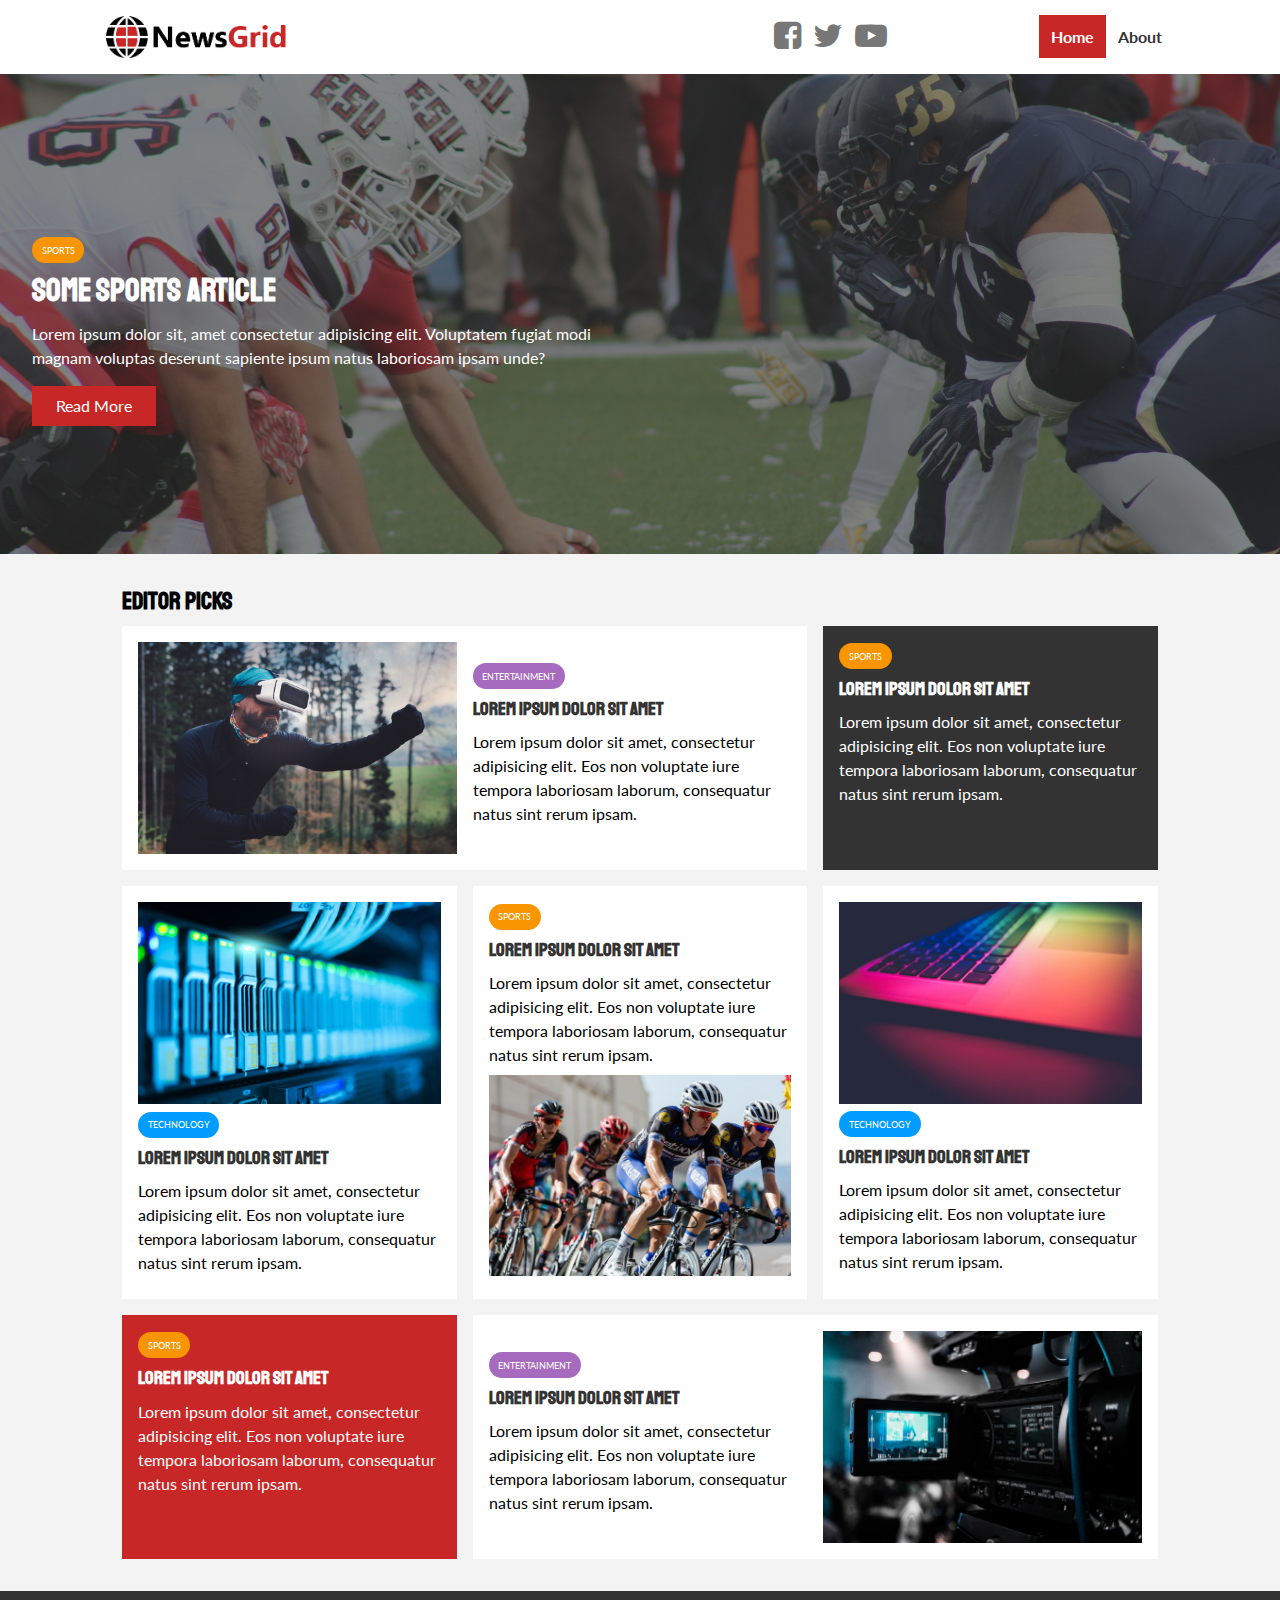
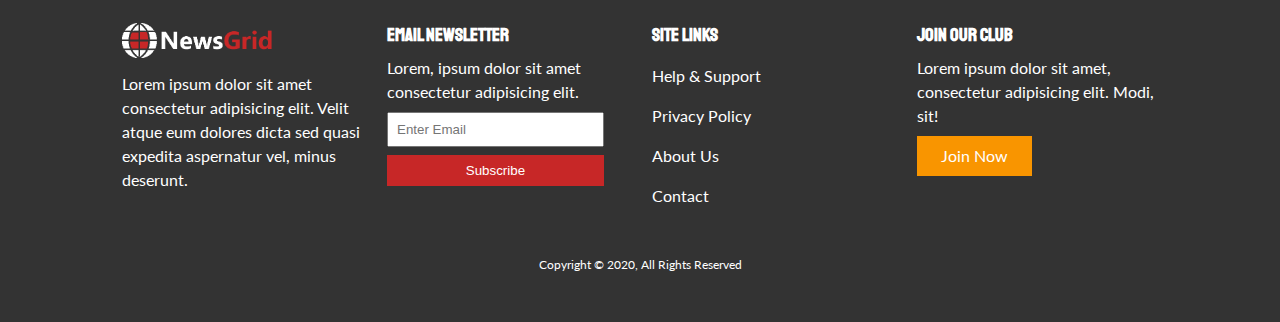
<file: index.html>
<!DOCTYPE html>
<html lang="en">
<head>
    <meta charset="UTF-8">
    <meta name="viewport" content="width=device-width, initial-scale=1.0">
    <meta http-equiv="X-UA-Compatible" content="ie=edge">
    <title>NewsGrid | Latest News</title>
    <link rel="stylesheet" href="https://stackpath.bootstrapcdn.com/font-awesome/4.7.0/css/font-awesome.min.css">
    <link href="https://fonts.googleapis.com/css?family=Lato|Staatliches&display=swap" rel="stylesheet">
    <link rel="stylesheet" href="css/style.css">
    <link rel="stylesheet" media="screen and (max-width: 768px)" href="css/mobile.css">
    <link rel="shortcut icon" type="image/x-icon" href="favicon.ico">
</head>
<body>
    <nav id="main-nav">
        <div class="container">
            <img class="logo" src="img/logo.png" alt="NewsGrid">
            <div class="social">
                <a href="https://www.facebook.com/" target="_blank"><i class="fa fa-facebook-square fa-2x" aria-hidden="true"></i></a>
                <a href="https://twitter.com/" target="_blank"><i class="fa fa-twitter fa-2x" aria-hidden="true"></i></a>
                <a href="https://www.youtube.com/" target="_blank"><i class="fa fa-youtube-play fa-2x" aria-hidden="true"></i></a>
            </div>
            <ul>
                <li><a href="index.html" class="current">Home</a></li>
                <li><a href="about.html">About</a></li>
            </ul>
        </div>
    </nav>

    <!-- Showcase -->
    <header id="showcase">
        <div class="showcase-container">
            <div class="showcase-content">
                <div class="category category-sports">Sports</div>
                <h1>Some Sports Article</h1>
                <p>Lorem ipsum dolor sit, amet consectetur adipisicing elit. Voluptatem fugiat modi magnam voluptas deserunt sapiente ipsum natus laboriosam ipsam unde?</p>
                <a href="article.html" class="btn btn-primary">Read More</a>
            </div>
        </div>
    </header>

    <!-- Home Articles -->
    <section id="home-articles" class="py-2">
        <div class="container">
            <h2>Editor Picks</h2>
            <div class="articles-container">
                <article class="card">
                    <img src="img/articles/ent1.jpg" alt="">
                    <div>
                        <div class="category category-ent">Entertainment</div>
                        <h3><a href="article.html">Lorem ipsum dolor sit amet</a></h3>
                        <p>Lorem ipsum dolor sit amet, consectetur adipisicing elit. Eos non voluptate iure tempora laboriosam laborum, consequatur natus sint rerum ipsam.</p>
                    </div>
                </article>
                <article class="card bg-dark">
                    <div class="category category-sports">Sports</div>
                    <h3><a href="article.html">Lorem ipsum dolor sit amet</a></h3>
                    <p>Lorem ipsum dolor sit amet, consectetur adipisicing elit. Eos non voluptate iure tempora laboriosam laborum, consequatur natus sint rerum ipsam.</p>
                </article>
                <article class="card">
                    <img src="img/articles/tech1.jpg" alt="">
                    <div class="category category-tech">Technology</div>
                    <h3><a href="article.html">Lorem ipsum dolor sit amet</a></h3>
                    <p>Lorem ipsum dolor sit amet, consectetur adipisicing elit. Eos non voluptate iure tempora laboriosam laborum, consequatur natus sint rerum ipsam.</p>
                </article>
                <article class="card">
                    <div class="category category-sports">Sports</div>
                    <h3><a href="article.html">Lorem ipsum dolor sit amet</a></h3>
                    <p>Lorem ipsum dolor sit amet, consectetur adipisicing elit. Eos non voluptate iure tempora laboriosam laborum, consequatur natus sint rerum ipsam.</p>
                    <img src="img/articles/sports1.jpg" alt="">
                </article>
                <article class="card">
                    <img src="img/articles/tech2.jpg" alt="">
                    <div class="category category-tech">Technology</div>
                    <h3><a href="article.html">Lorem ipsum dolor sit amet</a></h3>
                    <p>Lorem ipsum dolor sit amet, consectetur adipisicing elit. Eos non voluptate iure tempora laboriosam laborum, consequatur natus sint rerum ipsam.</p>
                </article>
                <article class="card bg-primary">
                    <div class="category category-sports">Sports</div>
                    <h3><a href="article.html">Lorem ipsum dolor sit amet</a></h3>
                    <p>Lorem ipsum dolor sit amet, consectetur adipisicing elit. Eos non voluptate iure tempora laboriosam laborum, consequatur natus sint rerum ipsam.</p>
                </article>
                <article class="card">
                    <div>
                        <div class="category category-ent">Entertainment</div>
                        <h3><a href="article.html">Lorem ipsum dolor sit amet</a></h3>
                        <p>Lorem ipsum dolor sit amet, consectetur adipisicing elit. Eos non voluptate iure tempora laboriosam laborum, consequatur natus sint rerum ipsam.</p>
                    </div>
                    <img src="img/articles/ent2.jpg" alt="">
                </article>
            </div>
        </div>
    </section>

    <!-- Footer -->
    <footer id="main-footer" class="py-2">
        <div class="container footer-container">
            <div>
                <img src="img/logo_light.png" alt="NewsGrid">
                <p>Lorem ipsum dolor sit amet consectetur adipisicing elit. Velit atque eum dolores dicta sed quasi expedita aspernatur vel, minus deserunt.</p>
            </div>
            <div>
                <h3>Email Newsletter</h3>
                <p>Lorem, ipsum dolor sit amet consectetur adipisicing elit.</p>
                <form>
                    <input type="email" placeholder="Enter Email">
                    <input type="submit" value="Subscribe" class="btn btn-primary">
                </form>
            </div>
            <div>
                <h3>Site Links</h3>
                <ul class="list">
                    <li><a href="#">Help & Support</a></li>
                    <li><a href="#">Privacy Policy</a></li>
                    <li><a href="#">About Us</a></li>
                    <li><a href="#">Contact</a></li>
                </ul>
            </div>
            <div>
                <h3>Join Our Club</h3>
                <p>Lorem ipsum dolor sit amet, consectetur adipisicing elit. Modi, sit!</p>
                <a href="#" class="btn btn-secondary">Join Now</a>
            </div>
            <div>
                <p>Copyright &copy; 2020, All Rights Reserved</p>
            </div>
        </div>
    </footer>
</body>
</html>
</file>
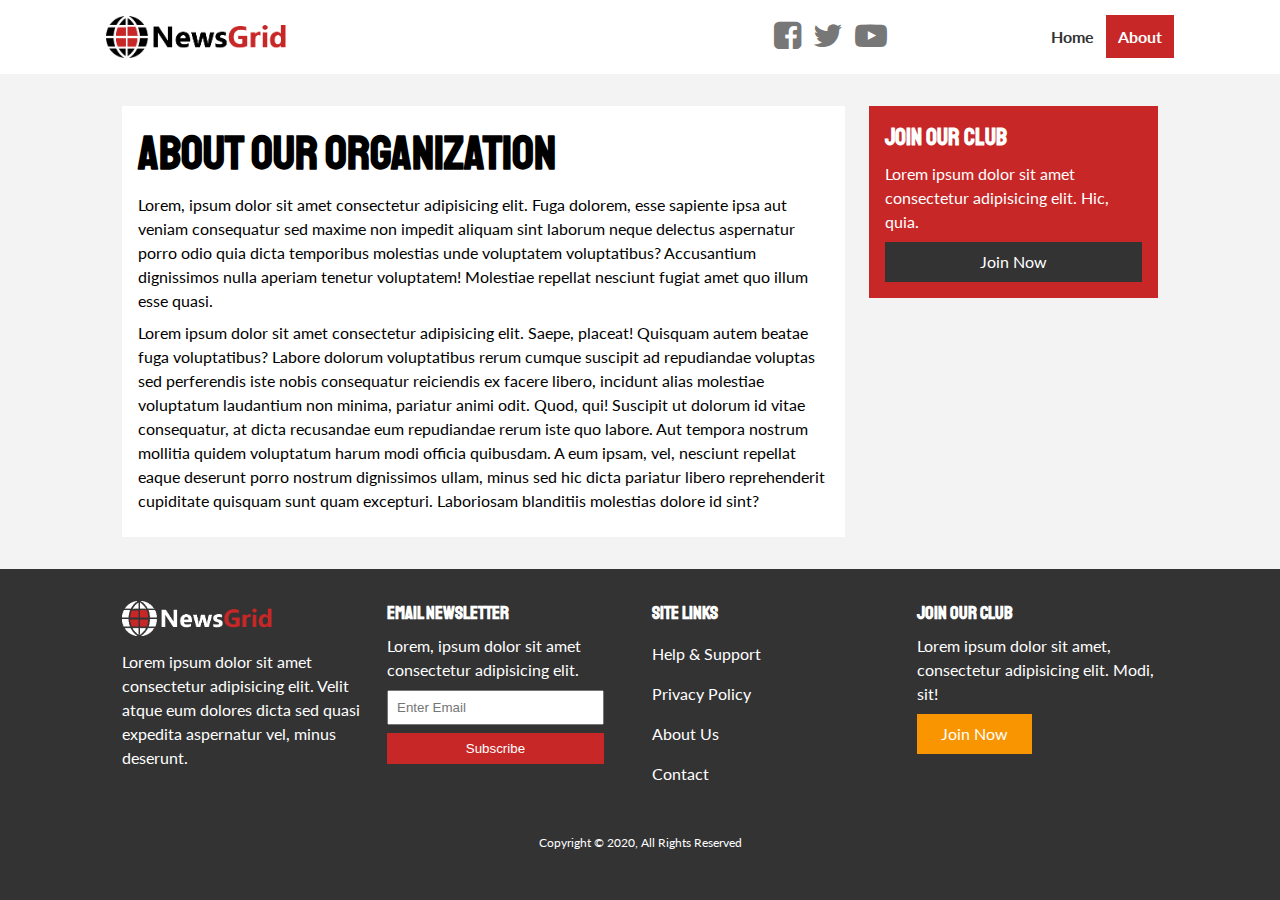
<file: about.html>
<!DOCTYPE html>
<html lang="en">
<head>
    <meta charset="UTF-8">
    <meta name="viewport" content="width=device-width, initial-scale=1.0">
    <meta http-equiv="X-UA-Compatible" content="ie=edge">
    <title>NewsGrid | About</title>
    <link rel="stylesheet" href="https://stackpath.bootstrapcdn.com/font-awesome/4.7.0/css/font-awesome.min.css">
    <link href="https://fonts.googleapis.com/css?family=Lato|Staatliches&display=swap" rel="stylesheet">
    <link rel="stylesheet" href="css/style.css">
    <link rel="stylesheet" media="screen and (max-width: 768px)" href="css/mobile.css">
    <link rel="shortcut icon" type="image/x-icon" href="favicon.ico">
</head>
<body>
    <nav id="main-nav">
        <div class="container">
            <img class="logo" src="img/logo.png" alt="NewsGrid">
            <div class="social">
                <a href="https://www.facebook.com/" target="_blank"><i class="fa fa-facebook-square fa-2x" aria-hidden="true"></i></a>
                <a href="https://twitter.com/" target="_blank"><i class="fa fa-twitter fa-2x" aria-hidden="true"></i></a>
                <a href="https://www.youtube.com/" target="_blank"><i class="fa fa-youtube-play fa-2x" aria-hidden="true"></i></a>
            </div>
            <ul>
                <li><a href="index.html">Home</a></li>
                <li><a href="about.html" class="current">About</a></li>
            </ul>
        </div>
    </nav>

   <!-- About -->
   <section id="about">
       <div class="container">
           <div class="page-container">
               <article class="card">
                   <h1 class="l-heading">About Our Organization</h1>
                   <p>Lorem, ipsum dolor sit amet consectetur adipisicing elit. Fuga dolorem, esse sapiente ipsa aut veniam consequatur sed maxime non impedit aliquam sint laborum neque delectus aspernatur porro odio quia dicta temporibus molestias unde voluptatem voluptatibus? Accusantium dignissimos nulla aperiam tenetur voluptatem! Molestiae repellat nesciunt fugiat amet quo illum esse quasi.</p>
                   <p>Lorem ipsum dolor sit amet consectetur adipisicing elit. Saepe, placeat! Quisquam autem beatae fuga voluptatibus? Labore dolorum voluptatibus rerum cumque suscipit ad repudiandae voluptas sed perferendis iste nobis consequatur reiciendis ex facere libero, incidunt alias molestiae voluptatum laudantium non minima, pariatur animi odit. Quod, qui! Suscipit ut dolorum id vitae consequatur, at dicta recusandae eum repudiandae rerum iste quo labore. Aut tempora nostrum mollitia quidem voluptatum harum modi officia quibusdam. A eum ipsam, vel, nesciunt repellat eaque deserunt porro nostrum dignissimos ullam, minus sed hic dicta pariatur libero reprehenderit cupiditate quisquam sunt quam excepturi. Laboriosam blanditiis molestias dolore id sint?</p>
               </article>
               <aside class="card bg-primary">
                   <h2>Join Our Club</h2>
                   <p>Lorem ipsum dolor sit amet consectetur adipisicing elit. Hic, quia.</p>
                   <a href="#" class="btn btn-block">Join Now</a>
               </aside>
           </div>
       </div>
   </section>

    <!-- Footer -->
    <footer id="main-footer" class="py-2">
        <div class="container footer-container">
            <div>
                <img src="img/logo_light.png" alt="NewsGrid">
                <p>Lorem ipsum dolor sit amet consectetur adipisicing elit. Velit atque eum dolores dicta sed quasi expedita aspernatur vel, minus deserunt.</p>
            </div>
            <div>
                <h3>Email Newsletter</h3>
                <p>Lorem, ipsum dolor sit amet consectetur adipisicing elit.</p>
                <form>
                    <input type="email" placeholder="Enter Email">
                    <input type="submit" value="Subscribe" class="btn btn-primary">
                </form>
            </div>
            <div>
                <h3>Site Links</h3>
                <ul class="list">
                    <li><a href="#">Help & Support</a></li>
                    <li><a href="#">Privacy Policy</a></li>
                    <li><a href="#">About Us</a></li>
                    <li><a href="#">Contact</a></li>
                </ul>
            </div>
            <div>
                <h3>Join Our Club</h3>
                <p>Lorem ipsum dolor sit amet, consectetur adipisicing elit. Modi, sit!</p>
                <a href="#" class="btn btn-secondary">Join Now</a>
            </div>
            <div>
                <p>Copyright &copy; 2020, All Rights Reserved</p>
            </div>
        </div>
    </footer>
</body>
</html>
</file>
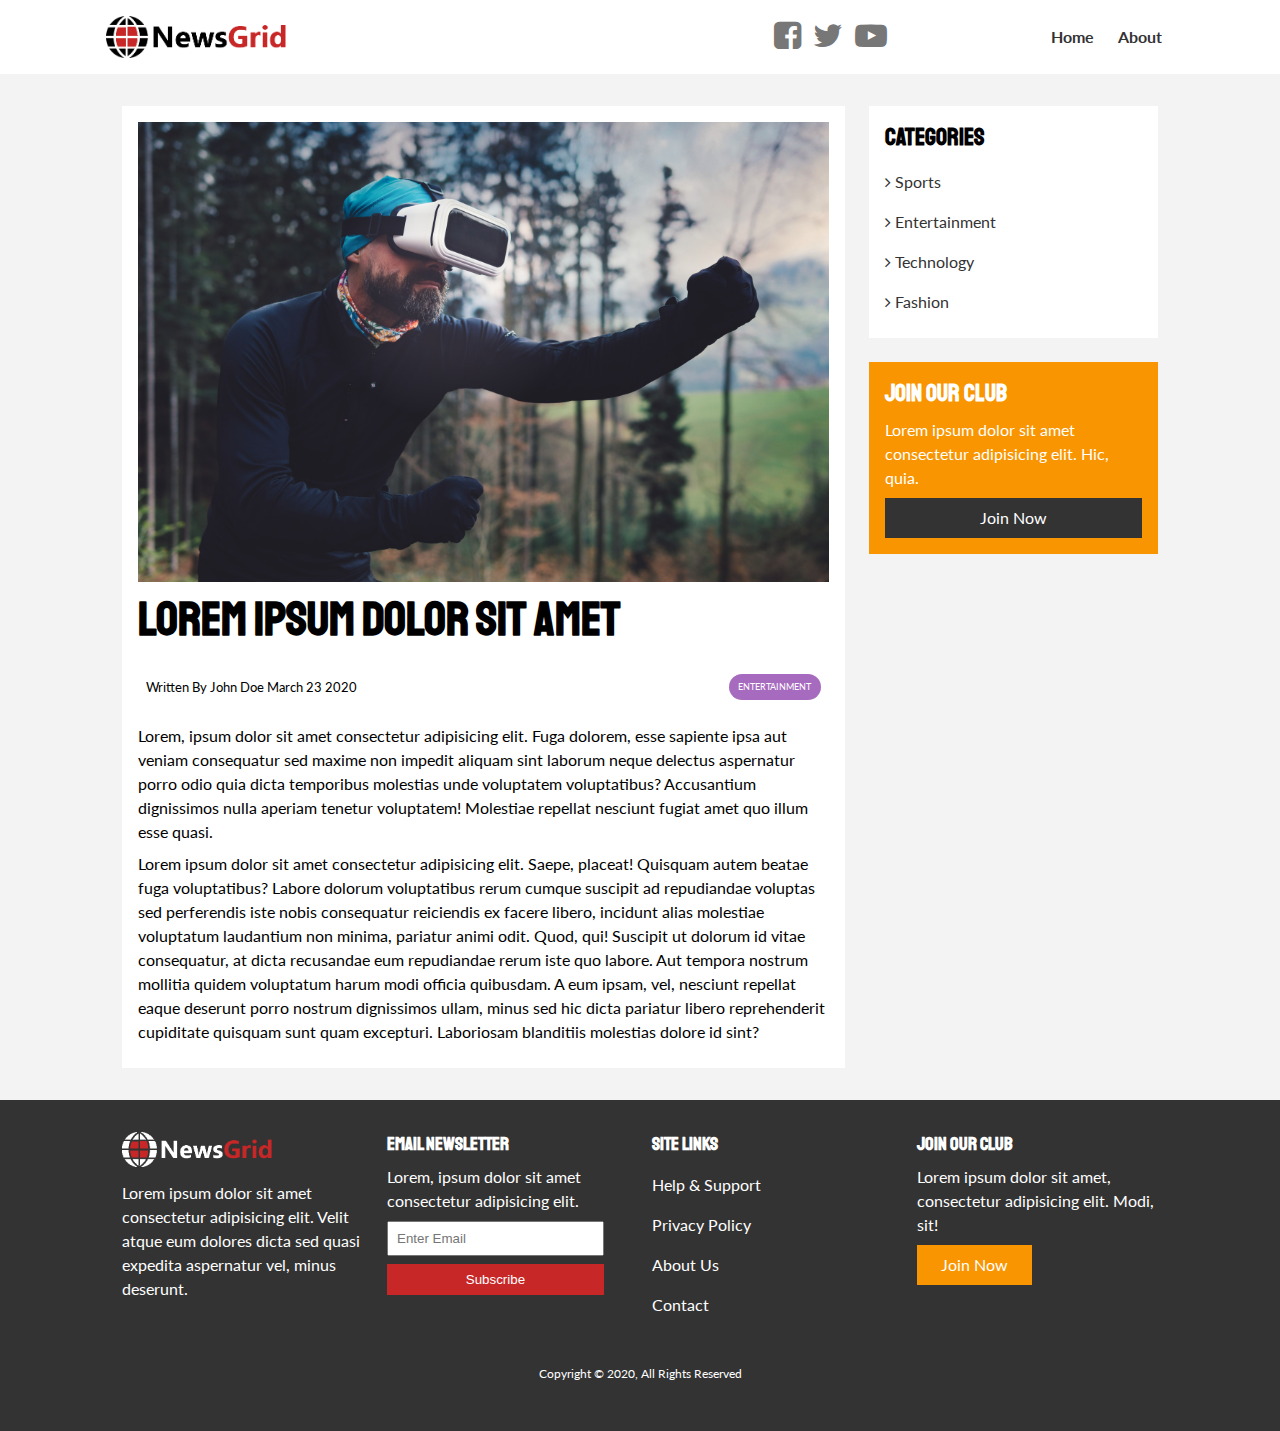
<file: article.html>
<!DOCTYPE html>
<html lang="en">
<head>
    <meta charset="UTF-8">
    <meta name="viewport" content="width=device-width, initial-scale=1.0">
    <meta http-equiv="X-UA-Compatible" content="ie=edge">
    <title>NewsGrid | Latest News</title>
    <link rel="stylesheet" href="https://stackpath.bootstrapcdn.com/font-awesome/4.7.0/css/font-awesome.min.css">
    <link href="https://fonts.googleapis.com/css?family=Lato|Staatliches&display=swap" rel="stylesheet">
    <link rel="stylesheet" href="css/style.css">
    <link rel="stylesheet" media="screen and (max-width: 768px)" href="css/mobile.css">
    <link rel="shortcut icon" type="image/x-icon" href="favicon.ico">
</head>
<body>
    <nav id="main-nav">
        <div class="container">
            <img class="logo" src="img/logo.png" alt="NewsGrid">
            <div class="social">
                <a href="https://www.facebook.com/" target="_blank"><i class="fa fa-facebook-square fa-2x" aria-hidden="true"></i></a>
                <a href="https://twitter.com/" target="_blank"><i class="fa fa-twitter fa-2x" aria-hidden="true"></i></a>
                <a href="https://www.youtube.com/" target="_blank"><i class="fa fa-youtube-play fa-2x" aria-hidden="true"></i></a>
            </div>
            <ul>
                <li><a href="index.html">Home</a></li>
                <li><a href="about.html">About</a></li>
            </ul>
        </div>
    </nav>

   <!-- About -->
   <section id="article">
       <div class="container">
           <div class="page-container">
               <article class="card">
                   <img src="img/articles/ent1.jpg" alt="">
                   <h1 class="l-heading">Lorem ipsum dolor sit amet</h1>
                   <div class="meta">
                       <small>
                           <i class="fa-fa-user"></i> Written By John Doe March 23 2020
                       </small>
                       <div class="category category-ent">Entertainment</div>
                   </div>
                   <p>Lorem, ipsum dolor sit amet consectetur adipisicing elit. Fuga dolorem, esse sapiente ipsa aut veniam consequatur sed maxime non impedit aliquam sint laborum neque delectus aspernatur porro odio quia dicta temporibus molestias unde voluptatem voluptatibus? Accusantium dignissimos nulla aperiam tenetur voluptatem! Molestiae repellat nesciunt fugiat amet quo illum esse quasi.</p>
                   <p>Lorem ipsum dolor sit amet consectetur adipisicing elit. Saepe, placeat! Quisquam autem beatae fuga voluptatibus? Labore dolorum voluptatibus rerum cumque suscipit ad repudiandae voluptas sed perferendis iste nobis consequatur reiciendis ex facere libero, incidunt alias molestiae voluptatum laudantium non minima, pariatur animi odit. Quod, qui! Suscipit ut dolorum id vitae consequatur, at dicta recusandae eum repudiandae rerum iste quo labore. Aut tempora nostrum mollitia quidem voluptatum harum modi officia quibusdam. A eum ipsam, vel, nesciunt repellat eaque deserunt porro nostrum dignissimos ullam, minus sed hic dicta pariatur libero reprehenderit cupiditate quisquam sunt quam excepturi. Laboriosam blanditiis molestias dolore id sint?</p>
               </article>
               <aside id="categories" class="card">
                   <h2>Categories</h2>
                   <ul class="list">
                       <li>
                            <a href="#"><i class="fa fa-angle-right" aria-hidden="true"></i> Sports</a>
                       </li>
                       <li>
                            <a href="#"><i class="fa fa-angle-right" aria-hidden="true"></i> Entertainment</a>
                       </li>
                       <li>
                            <a href="#"><i class="fa fa-angle-right" aria-hidden="true"></i> Technology</a>
                       </li>
                       <li>
                            <a href="#"><i class="fa fa-angle-right" aria-hidden="true"></i> Fashion</a>
                       </li>
                   </ul>
               </aside>
               <aside class="card bg-secondary">
                   <h2>Join Our Club</h2>
                   <p>Lorem ipsum dolor sit amet consectetur adipisicing elit. Hic, quia.</p>
                   <a href="#" class="btn btn-block">Join Now</a>
               </aside>
           </div>
       </div>
   </section>

    <!-- Footer -->
    <footer id="main-footer" class="py-2">
        <div class="container footer-container">
            <div>
                <img src="img/logo_light.png" alt="NewsGrid">
                <p>Lorem ipsum dolor sit amet consectetur adipisicing elit. Velit atque eum dolores dicta sed quasi expedita aspernatur vel, minus deserunt.</p>
            </div>
            <div>
                <h3>Email Newsletter</h3>
                <p>Lorem, ipsum dolor sit amet consectetur adipisicing elit.</p>
                <form>
                    <input type="email" placeholder="Enter Email">
                    <input type="submit" value="Subscribe" class="btn btn-primary">
                </form>
            </div>
            <div>
                <h3>Site Links</h3>
                <ul class="list">
                    <li><a href="#">Help & Support</a></li>
                    <li><a href="#">Privacy Policy</a></li>
                    <li><a href="#">About Us</a></li>
                    <li><a href="#">Contact</a></li>
                </ul>
            </div>
            <div>
                <h3>Join Our Club</h3>
                <p>Lorem ipsum dolor sit amet, consectetur adipisicing elit. Modi, sit!</p>
                <a href="#" class="btn btn-secondary">Join Now</a>
            </div>
            <div>
                <p>Copyright &copy; 2020, All Rights Reserved</p>
            </div>
        </div>
    </footer>
</body>
</html>
</file>
<file: css/style.css>
:root {
    --primary-color: #c72727;
    --secondary-color: #f99500;
    --light-color: #f3f3f3;
    --dark-color: #333;
    --max-width: 1100px;
}

.category {
    --sports-color: #f99500;
    --ent-color: #a66bbe;
    --tech-color: #009cff;
}

* {
    margin: 0;
    padding: 0;
    box-sizing: border-box;
}

body {
    font-family: 'Lato', sans-serif;
    line-height: 1.5;
    background: var(--light-color);
}

a {
    color: #333;
    text-decoration: none;
}

ul {
    list-style: none;
}

img {
    width: 100%;
}

h1, h2, h3, h4, h4, h6 {
    font-family: 'Staatliches', cursive;
    margin-bottom: 0.55rem;
    line-height: 1.3;
}

p {
    margin: 0.5rem 0;
}

/* Utility */
.container {
    max-width: var(--max-width);
    margin: auto;
    padding: 0 2rem;
    overflow: hidden;
}

.category {
    display: inline-block;
    color: #fff;
    font-size: 0.55rem;
    text-transform: uppercase;
    padding: 0.4rem 0.6rem;
    border-radius: 15px;
    margin-bottom: 0.5rem;
}

.category-sports { background: var(--sports-color); }
.category-ent { background: var(--ent-color); }
.category-tech { background: var(--tech-color); }

.btn {
    display: inline-block;
    border: none;
    background: var(--dark-color);
    color: #fff;
    padding: 0.5rem 1.5rem;
}

.btn:hover { opacity: 0.9; }

.btn-light { background: var(--light-color); }
.btn-primary { background: var(--primary-color); }
.btn-secondary { background: var(--secondary-color); }

.btn-block {
    display: block;
    width: 100%;
    text-align: center;
}

.card {
    background: #fff;
    padding: 1rem;
}

.bg-dark { 
    background: var(--dark-color); 
    color: #fff; 
}

.bg-dark h3 a { color: #fff; }

.bg-primary { 
    background: var(--primary-color);
    color: #fff;
}

.bg-primary h3 a { color: #fff; }

.bg-secondary { 
    background: var(--secondary-color);
    color: #fff;
}

.bg-secondary h3 a { color: #fff; }

.py-1 { padding: 1.5rem 0; }
.py-2 { padding: 2rem 0; }
.py-3 { padding: 3rem 0; }

.p-1 { padding: 1.5rem; }
.p-2 { padding: 2rem; }
.p-3 { padding: 3rem; }

.l-heading { font-size: 3rem; }

.list li {
    padding: 0.5rem 0;
    width: 90%;
}

.list li a:hover {
    color: var(--primary-color) !important;
}

.page-container {
    display: grid;
    grid-template-columns: 5fr 2fr;
    margin: 2rem 0;
    grid-gap: 1.5rem;
}

.page-container > *:first-child {
    grid-row: 1 / span 3;
}

/* Navigation */
#main-nav {
    background: #fff;
    position: sticky;
    top: 0;
    z-index: 2;
}

#main-nav .container {
    display: grid;
    grid-template-columns: 6fr 3fr 2fr;
    padding: 1rem;
    align-items: center;
}

#main-nav .logo {
    width: 180px;
}

#main-nav ul {
    justify-self: end;
    display: flex;
}

#main-nav ul li a {
    padding: 0.75rem;
    font-weight: bold;
}

#main-nav ul li a.current {
    background: var(--primary-color);
    color: #fff;
}

#main-nav ul li a:hover {
    background: var(--light-color);
    color: var(--dark-color);
}

#main-nav .social {
    justify-self: center;
}

#main-nav .social i {
    color: #777;
    margin-right: 0.5rem;
}

/* Showcase */
#showcase {
    color: #fff;
    background: #333;
    padding: 2rem;
    position: relative;
    height: 30rem;
}

#showcase::before {
    content: '';
    background: url('../img/featured.jpg') no-repeat center center/cover;
    position: absolute;
    top: 0;
    left: 0;
    width: 100%;
    height: 100%;
    opacity: 0.4;
}

#showcase .showcase-container {
    display: grid;
    grid-template-columns: repeat(2, 1fr);
    justify-content: center;
    align-items: center;
    height: 50vh;
}

#showcase .showcase-content {
    z-index: 1;
}

#showcase .showcase-content p {
    margin-bottom: 1rem;
}

/* Editor Picks */
#home-articles .articles-container {
    display: grid;
    grid-template-columns: repeat(3, 1fr);
    grid-gap: 1rem;
}

#home-articles .articles-container > *:first-child {
    display: grid;
    grid-template-columns: repeat(2, 1fr);
    grid-gap: 1rem;
    align-items: center;
    grid-column: 1 / span 2;
}

#home-articles .articles-container > *:last-child {
    display: grid;
    grid-template-columns: repeat(2, 1fr);
    grid-gap: 1rem;
    align-items: center;
    grid-column: 2 / span 2;
}

#article .meta {
    display: flex;
    justify-content: space-between;
    align-items: center;
    padding: 0.5rem;
}

#article .meta .category {
    margin-top: 0.4rem;
}

/* Footer */
#main-footer {
    background: var(--dark-color);
    color: #fff;
}

#main-footer img {
    width: 150px;
}

#main-footer a {
    color: #fff;
}

#main-footer .footer-container {
    display: grid;
    grid-template-columns: repeat(4, 1fr);
    grid-gap: 1.5rem;
}

#main-footer .footer-container > *:last-child {
    grid-column: 1 / span 4;
    text-align: center;
    padding: 0.5rem;
    font-size: 0.75rem;
}

#main-footer .footer-container input[type="email"] {
    width: 90%;
    padding: 0.5rem;
    margin-bottom: 0.5rem;
}

#main-footer .footer-container input[type="submit"] {
    width: 90%;
}
</file>
<file: css/mobile.css>
/* Navigation */
#main-nav .social {
    display: none;
}

#main-nav .container {
    grid-template-columns: 1fr;
    grid-gap: 1.2rem;
}

#main-nav ul,
#main-nav .logo {
    justify-self: center;
}

#main-nav ul li a {
    padding: 0.5rem;
}

/* Showcase */
#showcase .showcase-container {
    grid-template-columns: 1fr;
}

#home-articles .articles-container {
    grid-template-columns: repeat(2, 1fr);
}

#home-articles .articles-container > *:first-child,
#home-articles .articles-container > *:last-child {
    grid-template-columns: 1fr;
    grid-column: unset;
}

@media (max-width: 500px) {
    #home-articles .articles-container {
        grid-template-columns: 1fr;
    }

    #home-articles .articles-container > *:first-child,
    #home-articles .articles-container > *:last-child {
        grid-template-columns: 1fr;
        grid-column: unset;
    }

    /* Footer */
    #main-footer .footer-container {
        grid-template-columns: 1fr;
    }

    #main-footer .footer-container > *:last-child {
        grid-column: unset;
    }

    .page-container {
        grid-template-columns: 1fr;
    }

    .page-container > *:first-child {
        grid-row: unset;
    }
}
</file>
